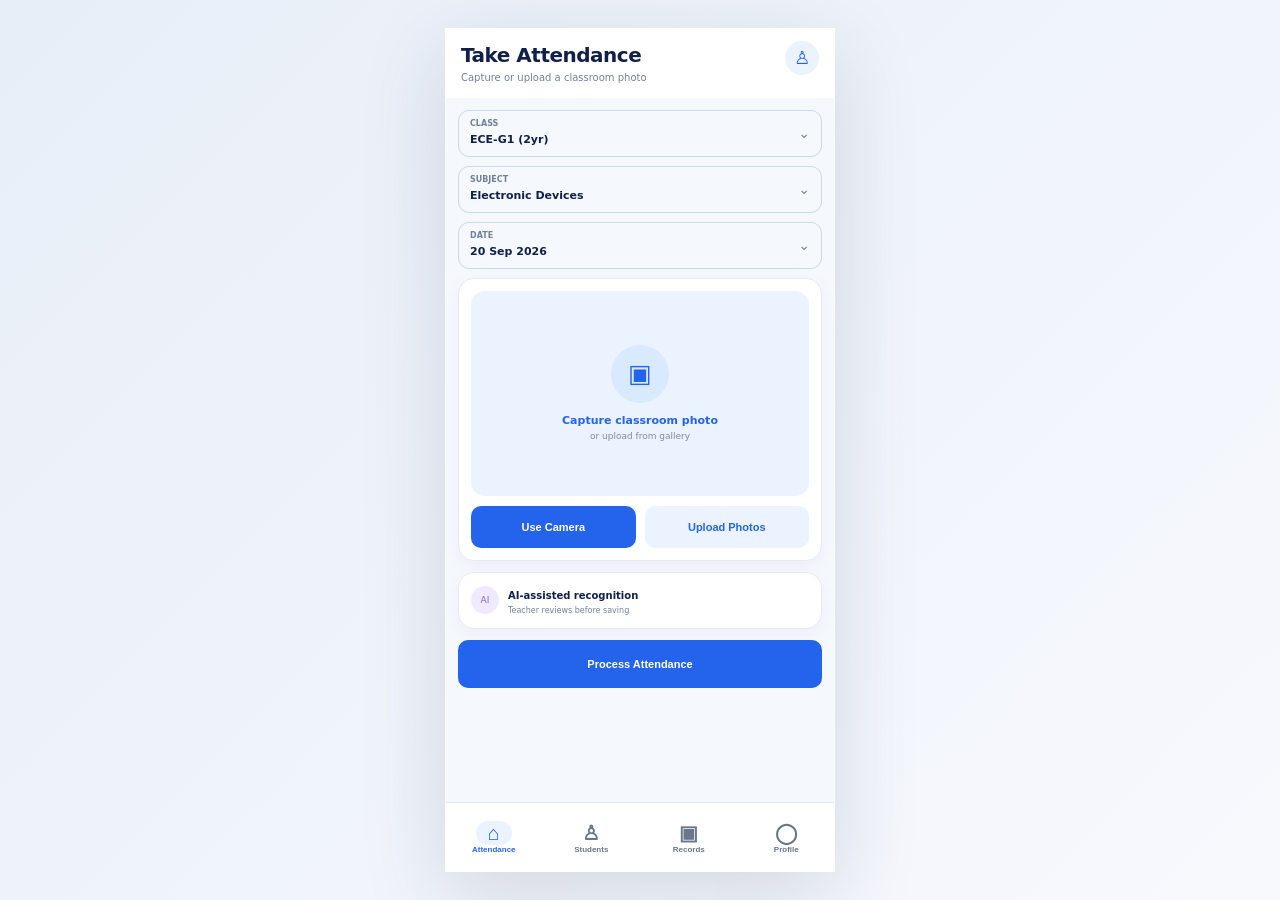
<file: docs/mobile-preview.html>
<!doctype html><html lang="en"><head><meta charset="utf-8"><meta name="viewport" content="width=device-width,initial-scale=1"><title>FaceID Attendance — Mobile Preview</title><style>:root{--blue:#2463eb;--ink:#10204a;--muted:#748099;--line:#e5ebf4;--bg:#f5f8fd;--soft:#eaf3ff;--green:#22b777;--yellow:#f3b72f;--red:#e96673}*{box-sizing:border-box}body{margin:0;background:linear-gradient(135deg,#e8eef8,#f7f9fd);font:14px/1.4 Inter,ui-sans-serif,system-ui;color:var(--ink);min-height:100vh;display:grid;place-items:center}.phone{width:min(100%,390px);height:min(844px,100vh);background:var(--bg);overflow:hidden;position:relative;box-shadow:0 24px 80px #1c2c4c25}.header{height:70px;padding:13px 16px;background:#fff;display:flex;align-items:flex-start;justify-content:space-between}.title{font-size:20px;font-weight:800;letter-spacing:-.5px}.sub{font-size:10px;color:var(--muted);margin-top:2px}.avatar{width:34px;height:34px;border-radius:50%;background:#eaf3ff;display:grid;place-items:center;color:var(--blue);font-size:18px}.main{height:calc(100% - 140px);overflow:auto;padding:12px 13px 24px}.screen{display:none}.screen.on{display:block}.card{background:#fff;border:1px solid var(--line);border-radius:16px;padding:12px;margin-bottom:11px;box-shadow:0 5px 18px #20355f0b}.field{border:1.5px solid #c7d9ff;border-radius:11px;height:47px;padding:6px 11px;margin-bottom:9px;display:flex;align-items:center;justify-content:space-between}.field small{display:block;font-size:8px;color:#71809a;font-weight:700}.field b{font-size:11px}.field span{color:#7a879c}.capture{height:205px;border-radius:14px;background:#eaf3ff;display:flex;flex-direction:column;align-items:center;justify-content:center;text-align:center}.camera{width:58px;height:58px;border-radius:50%;display:grid;place-items:center;background:#d9eaff;color:var(--blue);font-size:25px}.capture b{font-size:11px;color:var(--blue);margin-top:10px}.capture small{font-size:9px;color:#7f8ba0;margin-top:2px}.actions{display:grid;grid-template-columns:1fr 1fr;gap:9px;margin-top:10px}.btn{height:42px;border:0;border-radius:10px;background:var(--blue);color:#fff;font-weight:700;font-size:11px;cursor:pointer}.btn.alt{background:#eaf3ff;color:var(--blue)}.ai{display:flex;align-items:center;gap:9px}.ai i{width:28px;height:28px;border-radius:50%;display:grid;place-items:center;background:#f0eaff;color:#8168e8;font-style:normal;font-size:9px}.ai b{font-size:10px}.ai small{display:block;color:var(--muted);font-size:8px}.process{width:100%;height:48px}.section-title{font-size:13px;font-weight:800;margin:14px 2px 8px}.row{display:flex;align-items:center;gap:10px;background:#fff;border:1px solid var(--line);border-radius:14px;padding:10px;margin-bottom:8px}.face{width:36px;height:36px;border-radius:50%;background:#eaf3ff;color:var(--blue);display:grid;place-items:center}.grow{flex:1;min-width:0}.grow b{font-size:10px;display:block}.grow small{font-size:8px;color:var(--muted)}.pct{font-size:11px;font-weight:800;color:var(--green)}.bar{height:3px;background:#e9eef5;border-radius:5px;margin-top:5px;overflow:hidden}.bar i{display:block;height:100%;background:var(--green)}.pill{font-size:8px;font-weight:700;padding:4px 9px;border-radius:20px;background:#ddf8ed;color:#17885b}.pill.review{background:#fff1c9;color:#a66c00}.metrics{display:grid;grid-template-columns:repeat(2,1fr);gap:8px}.metric{background:#fff;border:1px solid var(--line);border-radius:14px;padding:12px}.metric strong{font-size:20px}.metric small{display:block;color:var(--muted);font-size:9px}.download{width:100%;height:44px;border:0;border-radius:11px;color:var(--blue);background:#e7f1ff;font-weight:700}.profile{text-align:center;padding:18px}.profile .avatar{width:72px;height:72px;margin:auto;font-size:28px}.profile h3{margin:10px 0 2px}.menu{display:flex;align-items:center;gap:10px;padding:12px;background:#fff;border:1px solid var(--line);border-radius:13px;margin-bottom:8px}.menu b{font-size:10px}.menu small{display:block;font-size:8px;color:var(--muted)}.logout{width:100%;border:0;height:42px;border-radius:11px;background:#ffe2e5;color:#d84959;font-weight:700}.nav{height:70px;background:#fff;border-top:1px solid var(--line);display:grid;grid-template-columns:repeat(4,1fr);position:absolute;bottom:0;left:0;right:0}.nav button{border:0;background:transparent;color:#69768e;font-size:8px;font-weight:650;cursor:pointer}.nav button i{display:block;font-style:normal;font-size:20px;line-height:24px}.nav button.on{color:var(--blue)}.nav button.on i{background:#eaf3ff;border-radius:12px;width:36px;margin:auto}.overlay{display:none;position:absolute;inset:0;background:var(--bg);z-index:5;padding:22px}.overlay.on{display:block}.overlay h2{margin:0;font-size:21px}.ring{width:120px;height:120px;margin:90px auto 22px;border:9px solid #dbe8ff;border-top-color:var(--blue);border-radius:50%;display:grid;place-items:center;font-weight:800;font-size:20px;animation:spin 1s linear infinite}.ring span{animation:unspin 1s linear infinite}.check{width:100%;max-width:270px;margin:8px auto;color:var(--muted);font-size:10px}.check b{color:var(--ink)}@keyframes spin{to{transform:rotate(360deg)}}@keyframes unspin{to{transform:rotate(-360deg)}}@media(max-width:430px){body{display:block}.phone{height:100vh;box-shadow:none}}</style></head><body><div class="phone"><header class="header"><div><div class="title" id="pageTitle">Take Attendance</div><div class="sub" id="pageSub">Capture or upload a classroom photo</div></div><div class="avatar">♙</div></header><main class="main"><section class="screen on" id="attendance"><div class="field"><div><small>CLASS</small><b>ECE-G1 (2yr)</b></div><span>⌄</span></div><div class="field"><div><small>SUBJECT</small><b>Electronic Devices</b></div><span>⌄</span></div><div class="field"><div><small>DATE</small><b>20 Sep 2026</b></div><span>⌄</span></div><div class="card"><div class="capture"><div class="camera">▣</div><b>Capture classroom photo</b><small>or upload from gallery</small></div><div class="actions"><button class="btn">Use Camera</button><button class="btn alt">Upload Photos</button></div></div><div class="card ai"><i>AI</i><div><b>AI-assisted recognition</b><small>Teacher reviews before saving</small></div></div><button class="btn process" onclick="processPhoto()">Process Attendance</button></section><section class="screen" id="students"><div style="display:flex;justify-content:space-between;align-items:center"><div><b>Manage enrolled students</b><div class="sub">4 students · ECE-G1</div></div><button class="btn" style="width:42px">+</button></div><div class="section-title">Enrolled Students</div><div id="studentRows"></div><div class="card ai"><i>AI</i><div><b>Face registration</b><small>Use 3–5 clear photos for reliable matching</small></div></div></section><section class="screen" id="records"><div class="field"><div><small>CLASS</small><b>ECE-G1</b></div><span>⌄</span></div><div class="actions"><div class="field"><div><small>FROM</small><b>01 Sep</b></div></div><div class="field"><div><small>TO</small><b>20 Sep</b></div></div></div><button class="btn" style="width:100%">Apply Filters</button><div class="metrics" style="margin-top:11px"><div class="metric"><strong>12</strong><small>Sessions</small></div><div class="metric"><strong>45</strong><small>Students</small></div><div class="metric"><strong>92%</strong><small>Average</small></div><div class="metric"><strong>4</strong><small>Below 75%</small></div></div><div class="section-title">Recent Sessions</div><div class="row"><div class="grow"><b>11 Sep 2026</b><small>Artificial Intelligence</small></div><span class="pct">93%</span></div><div class="row"><div class="grow"><b>10 Sep 2026</b><small>Web Technology</small></div><span class="pct">89%</span></div><div class="row"><div class="grow"><b>09 Sep 2026</b><small>Data Structures</small></div><span class="pct">98%</span></div><button class="download">↓ Download Excel Report</button></section><section class="screen" id="profile"><div class="profile"><div class="avatar">♙</div><h3>Dr. Jyoti Dokedia</h3><div class="sub">Faculty · CSE Department</div></div><div class="menu"><span>♙</span><div><b>Edit Profile</b><small>Update your personal details</small></div></div><div class="menu"><span>▥</span><div><b>Security</b><small>Password and account security</small></div></div><div class="menu"><span>?</span><div><b>Help & Support</b><small>Get help with the application</small></div></div><button class="logout">Log Out</button></section><section class="screen" id="review"><div class="metrics"><div class="metric"><strong>28</strong><small>Present</small></div><div class="metric"><strong>2</strong><small>Review</small></div></div><div class="section-title">Students</div><div id="reviewRows"></div><div class="card" style="background:#fff1c9;color:#865d00;font-size:10px">⚠ 2 students need your review. AI confidence is below the safe threshold.</div><button class="btn process" style="background:var(--green)" onclick="show('attendance')">✓ Confirm & Save Attendance</button></section></main><nav class="nav"><button class="on" data-screen="attendance" onclick="show('attendance')"><i>⌂</i>Attendance</button><button data-screen="students" onclick="show('students')"><i>♙</i>Students</button><button data-screen="records" onclick="show('records')"><i>▣</i>Records</button><button data-screen="profile" onclick="show('profile')"><i>◯</i>Profile</button></nav><div class="overlay" id="processing"><h2>Processing Photo</h2><div class="sub">AI is identifying students</div><div class="ring"><span>68%</span></div><div class="check">● Image uploaded</div><div class="check">● Faces detected · 32</div><div class="check"><b>● Identifying students…</b></div><div class="check">○ Generating attendance</div></div></div><script>const students=[['Om Gupta','24111024',96],['Parth Bansal','24111033',88],['Konark','24111018',91],['Jai Sharma','24111020',72]];document.getElementById('studentRows').innerHTML=students.map(s=>`<div class="row"><div class="face">♙</div><div class="grow"><b>${s[0]}</b><small>${s[1]} · ECE-A</small><div class="bar"><i style="width:${s[2]}%"></i></div></div><span class="pct">${s[2]}%</span></div>`).join('');document.getElementById('reviewRows').innerHTML=students.map((s,i)=>`<div class="row"><div class="face">♙</div><div class="grow"><b>${s[0]}</b><small>${s[1]}</small></div><span class="pct" style="color:${i===3?'#b97800':'#22b777'}">${i===3?'64':'9'+(8-i)}%</span><span class="pill ${i===3?'review':''}">${i===3?'Review':'Present'}</span></div>`).join('');const titles={attendance:['Take Attendance','Capture or upload a classroom photo'],students:['Students','Manage enrolled students'],records:['Attendance Records','Track sessions and performance'],profile:['Profile','Manage your account'],review:['Attendance Review','ECE-A · AI-assisted verification']};function show(id){document.querySelectorAll('.screen').forEach(x=>x.classList.remove('on'));document.getElementById(id).classList.add('on');document.querySelectorAll('.nav button').forEach(x=>x.classList.toggle('on',x.dataset.screen===id));document.getElementById('pageTitle').textContent=titles[id][0];document.getElementById('pageSub').textContent=titles[id][1]}function processPhoto(){document.getElementById('processing').classList.add('on');setTimeout(()=>{document.getElementById('processing').classList.remove('on');show('review')},1600)}</script></body></html>
</file>
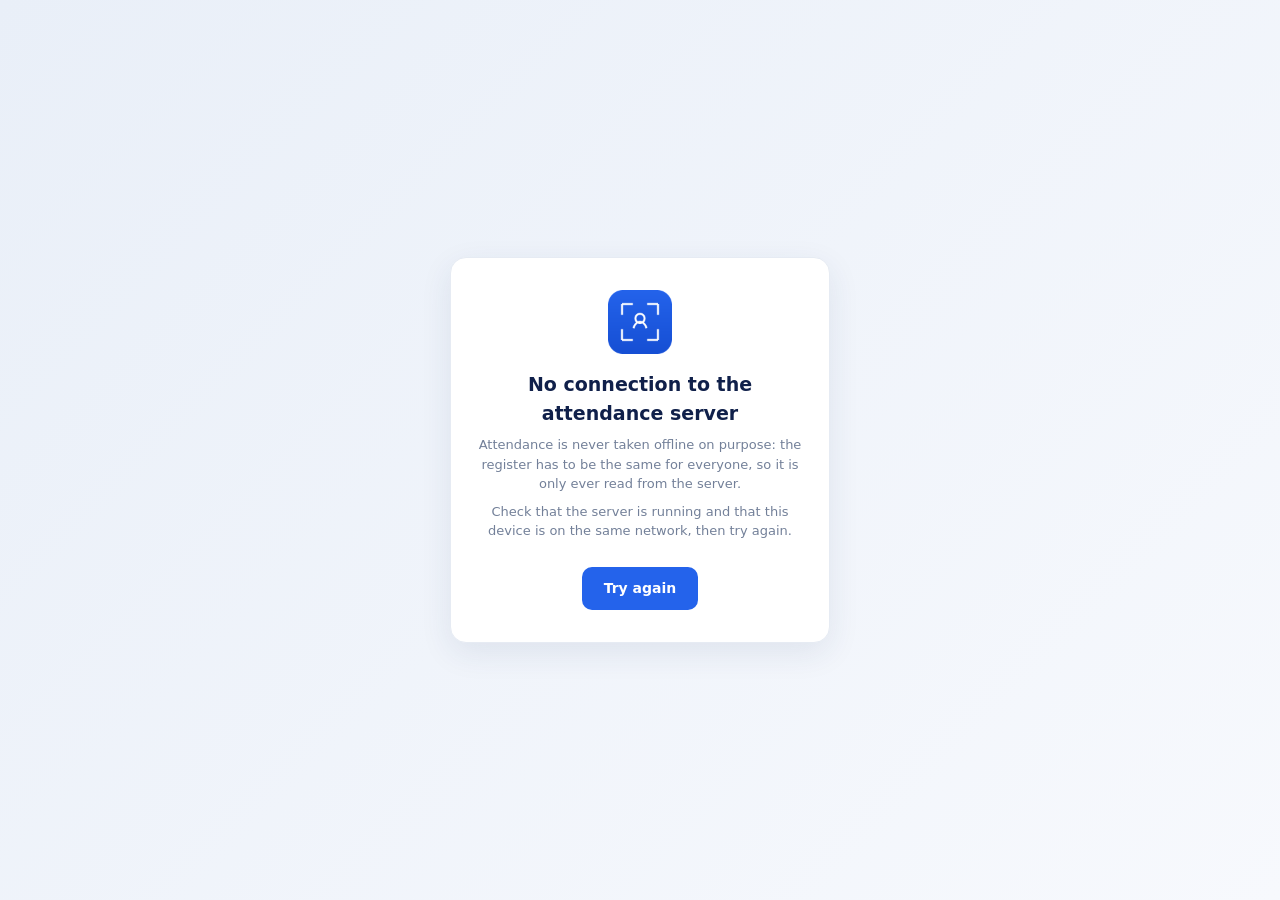
<file: templates/offline.html>
<!DOCTYPE html>
<html class="light" lang="en">
<head>
<meta charset="utf-8"/>
<meta content="width=device-width, initial-scale=1.0, viewport-fit=cover" name="viewport"/>
<meta name="theme-color" content="#2463eb"/>
<title>FaceID Attendance | Offline</title>
<link rel="stylesheet" href="/static/app.css"/>
<link rel="stylesheet" href="/static/mobile.css"/>
<style>
body{display:flex;align-items:center;justify-content:center;min-height:100vh;padding:24px;text-align:center;background:#eef3fa}
.card{background:#fff;border:1px solid #e6ebf3;border-radius:16px;padding:32px 24px;max-width:380px;box-shadow:0 10px 32px rgba(35,55,96,.09)}
.mark{width:64px;height:64px;margin:0 auto 16px}
h1{font-size:19px;font-weight:800;color:#10204a;margin-bottom:8px}
p{font-size:13px;color:#738099;line-height:1.5;margin-bottom:8px}
button{margin-top:18px;background:#2463eb;color:#fff;border:0;border-radius:10px;padding:11px 22px;font-size:14px;font-weight:600;cursor:pointer}
</style>
</head>
<body>
  <div class="card">
    <img class="mark" src="/static/icons/icon-192.png" alt=""/>
    <h1>No connection to the attendance server</h1>
    <p>Attendance is never taken offline on purpose: the register has to be the
       same for everyone, so it is only ever read from the server.</p>
    <p>Check that the server is running and that this device is on the same
       network, then try again.</p>
    <button onclick="location.reload()">Try again</button>
  </div>
</body>
</html>
</file>
<file: static/app.css>
/* FaceID Attendance -- offline stylesheet
 * Generated by build_css.py from the classes used in templates/.
 * Do not edit by hand: run `python3 build_css.py` after changing templates.
 * This file exists so the app renders correctly with no internet connection.
 */

*,*::before,*::after { box-sizing:border-box; border-width:0; border-style:solid; border-color:#E0E7EF; }
* { margin:0; }
html { -webkit-text-size-adjust:100%; line-height:1.5; }
body {
  font-family:'IBM Plex Sans',ui-sans-serif,system-ui,-apple-system,'Segoe UI',Roboto,'Helvetica Neue',Arial,sans-serif;
  background:#F8FAFB; color:#0F172A; line-height:1.5;
}
h1,h2,h3,h4,h5,h6 { font-size:inherit; font-weight:inherit; }
a { color:inherit; text-decoration:none; }
img,svg,video,canvas { display:block; max-width:100%; }
button,input,select,textarea { font:inherit; color:inherit; margin:0; }
button { background:none; cursor:pointer; }
button:disabled { cursor:not-allowed; }
table { border-collapse:collapse; }
hr { border-top-width:1px; }

/* form controls -- stands in for the Tailwind forms plugin */
input[type=text],input[type=date],input[type=number],input[type=search],
input[type=email],input[type=password],input[type=file],select,textarea {
  appearance:none; -webkit-appearance:none;
  background-color:#fff; border-width:1px; border-color:#E0E7EF;
  border-radius:0; padding:.5rem .75rem; font-size:1rem; line-height:1.5rem;
}
input:focus,select:focus,textarea:focus { outline:2px solid transparent; outline-offset:2px; border-color:#1565C0; box-shadow:0 0 0 1px #1565C0; }
input[type=file] { border:none; padding:0; }
input[type=checkbox] { appearance:auto; -webkit-appearance:auto; width:1rem; height:1rem; accent-color:#1565C0; }
select {
  background-image:url("data:image/svg+xml,%3csvg xmlns='http://www.w3.org/2000/svg' fill='none' viewBox='0 0 20 20'%3e%3cpath stroke='%236B7280' stroke-linecap='round' stroke-linejoin='round' stroke-width='1.5' d='M6 8l4 4 4-4'/%3e%3c/svg%3e");
  background-position:right .5rem center; background-repeat:no-repeat;
  background-size:1.5em 1.5em; padding-right:2.5rem;
}
::placeholder { color:#94A3B8; opacity:1; }

@keyframes tw-pulse { 50% { opacity:.5; } }
@keyframes tw-spin { to { transform:rotate(360deg); } }

/* ---- utilities ---- */
.absolute { position:absolute; }
.animate-pulse { animation:tw-pulse 2s cubic-bezier(.4,0,.6,1) infinite; }
.antialiased { -webkit-font-smoothing:antialiased;-moz-osx-font-smoothing:grayscale; }
.aspect-video { aspect-ratio:16/9; }
.backdrop-blur-sm { backdrop-filter:blur(4px);-webkit-backdrop-filter:blur(4px); }
.bg-bdr { background-color:#E0E7EF; }
.bg-bg { background-color:#F8FAFB; }
.bg-black { background-color:#000000; }
.bg-black\/40 { background-color:rgba(0,0,0,0.4); }
.bg-black\/50 { background-color:rgba(0,0,0,0.5); }
.bg-black\/70 { background-color:rgba(0,0,0,0.7); }
.bg-danger { background-color:#DC2626; }
.bg-danger-light { background-color:#FEE2E2; }
.bg-danger-light\/40 { background-color:rgba(254,226,226,0.4); }
.bg-primary { background-color:#1565C0; }
.bg-primary-light { background-color:#E3F0FF; }
.bg-primary-light\/50 { background-color:rgba(227,240,255,0.5); }
.bg-primary\/5 { background-color:rgba(21,101,192,0.05); }
.bg-red-500 { background-color:#EF4444; }
.bg-slate-100 { background-color:#F1F5F9; }
.bg-slate-50 { background-color:#F8FAFC; }
.bg-slate-900 { background-color:#0F172A; }
.bg-success { background-color:#16A34A; }
.bg-success-light { background-color:#E8F5EC; }
.bg-success-light\/40 { background-color:rgba(232,245,236,0.4); }
.bg-surface-el { background-color:#F0F4F8; }
.bg-warn-light { background-color:#FEF3C7; }
.bg-white { background-color:#FFFFFF; }
.block { display:block; }
.border { border-width:1px;border-style:solid; }
.border-2 { border-width:2px;border-style:solid; }
.border-b { border-bottom-width:1px;border-bottom-style:solid; }
.border-b-2 { border-bottom-width:2px;border-bottom-style:solid; }
.border-bdr { border-color:#E0E7EF; }
.border-danger\/20 { border-color:rgba(220,38,38,0.2); }
.border-danger\/30 { border-color:rgba(220,38,38,0.3); }
.border-dashed { border-style:dashed; }
.border-primary { border-color:#1565C0; }
.border-primary\/20 { border-color:rgba(21,101,192,0.2); }
.border-primary\/30 { border-color:rgba(21,101,192,0.3); }
.border-primary\/40 { border-color:rgba(21,101,192,0.4); }
.border-success { border-color:#16A34A; }
.border-success\/20 { border-color:rgba(22,163,74,0.2); }
.border-success\/30 { border-color:rgba(22,163,74,0.3); }
.border-t { border-top-width:1px;border-top-style:solid; }
.border-warn\/20 { border-color:rgba(217,119,6,0.2); }
.border-warn\/30 { border-color:rgba(217,119,6,0.3); }
.bottom-0 { bottom:0rem; }
.cursor-pointer { cursor:pointer; }
.disabled\:cursor-not-allowed:disabled { cursor:not-allowed; }
.disabled\:opacity-40:disabled { opacity:0.4; }
.fixed { position:fixed; }
.flex { display:flex; }
.flex-1 { flex:1 1 0%; }
.flex-col { flex-direction:column; }
.flex-shrink-0 { flex-shrink:0; }
.flex-wrap { flex-wrap:wrap; }
.focus\:border-primary:focus { border-color:#1565C0; }
.focus\:ring-primary:focus { box-shadow:0 0 0 2px #1565C0;outline:none; }
.font-bold { font-weight:700; }
.font-medium { font-weight:500; }
.font-mono { font-family:'IBM Plex Mono',ui-monospace,'SFMono-Regular',Menlo,Consolas,'Liberation Mono',monospace; }
.font-sans { font-family:'IBM Plex Sans',ui-sans-serif,system-ui,-apple-system,'Segoe UI',Roboto,'Helvetica Neue',Arial,sans-serif; }
.font-semibold { font-weight:600; }
.gap-0\.5 { gap:0.125rem; }
.gap-1 { gap:0.25rem; }
.gap-1\.5 { gap:0.375rem; }
.gap-2 { gap:0.5rem; }
.gap-2\.5 { gap:0.625rem; }
.gap-3 { gap:0.75rem; }
.gap-4 { gap:1rem; }
.gap-5 { gap:1.25rem; }
.gap-6 { gap:1.5rem; }
.grid { display:grid; }
.grid-cols-2 { grid-template-columns:repeat(2,minmax(0,1fr)); }
.grid-cols-4 { grid-template-columns:repeat(4,minmax(0,1fr)); }
.h-1 { height:0.25rem; }
.h-12 { height:3rem; }
.h-14 { height:3.5rem; }
.h-16 { height:4rem; }
.h-2 { height:0.5rem; }
.h-20 { height:5rem; }
.h-4 { height:1rem; }
.h-8 { height:2rem; }
.h-9 { height:2.25rem; }
.h-full { height:100%; }
.hidden { display:none; }
.hover\:bg-blue-700:hover { background-color:#1D4ED8; }
.hover\:bg-green-700:hover { background-color:#15803D; }
.hover\:bg-surface-el:hover { background-color:#F0F4F8; }
.hover\:bg-surface-el\/60:hover { background-color:rgba(240,244,248,0.6); }
.hover\:border-danger:hover { border-color:#DC2626; }
.hover\:border-primary:hover { border-color:#1565C0; }
.hover\:border-primary\/50:hover { border-color:rgba(21,101,192,0.5); }
.hover\:border-success:hover { border-color:#16A34A; }
.hover\:text-danger:hover { color:#DC2626; }
.hover\:text-primary:hover { color:#1565C0; }
.hover\:text-success:hover { color:#16A34A; }
.hover\:text-txt:hover { color:#0F172A; }
.hover\:underline:hover { text-decoration-line:underline; }
.inline { display:inline; }
.inline-block { display:inline-block; }
.inline-flex { display:inline-flex; }
.inset-0 { top:0;right:0;bottom:0;left:0; }
.inset-x-0 { left:0;right:0; }
.items-center { align-items:center; }
.items-end { align-items:flex-end; }
.items-start { align-items:flex-start; }
.justify-between { justify-content:space-between; }
.justify-center { justify-content:center; }
.last\:border-0:last-child { border-width:0; }
.leading-none { line-height:1; }
.left-0 { left:0rem; }
.left-2 { left:0.5rem; }
.max-h-56 { max-height:14rem; }
.max-h-64 { max-height:16rem; }
.max-w-4xl { max-width:56rem; }
.max-w-6xl { max-width:72rem; }
.max-w-\[140px\] { max-width:140px; }
.max-w-lg { max-width:32rem; }
.max-w-md { max-width:28rem; }
.max-w-sm { max-width:24rem; }
.mb-1 { margin-bottom:0.25rem; }
.mb-1\.5 { margin-bottom:0.375rem; }
.mb-3 { margin-bottom:0.75rem; }
.mb-4 { margin-bottom:1rem; }
.mb-5 { margin-bottom:1.25rem; }
.min-h-screen { min-height:100vh; }
.min-w-0 { min-width:0; }
.min-w-\[560px\] { min-width:560px; }
.min-w-\[640px\] { min-width:640px; }
.min-w-\[84px\] { min-width:84px; }
.ml-auto { margin-left:auto; }
.mt-0\.5 { margin-top:0.125rem; }
.mt-1 { margin-top:0.25rem; }
.mt-1\.5 { margin-top:0.375rem; }
.mt-2 { margin-top:0.5rem; }
.mt-3 { margin-top:0.75rem; }
.mt-5 { margin-top:1.25rem; }
.mt-px { margin-top:1px; }
.mx-auto { margin-left:auto;margin-right:auto; }
.object-cover { object-fit:cover; }
.opacity-0 { opacity:0; }
.overflow-hidden { overflow:hidden; }
.overflow-x-auto { overflow-x:auto; }
.overflow-y-auto { overflow-y:auto; }
.p-1 { padding:0.25rem; }
.p-1\.5 { padding:0.375rem; }
.p-10 { padding:2.5rem; }
.p-2 { padding:0.5rem; }
.p-3 { padding:0.75rem; }
.p-4 { padding:1rem; }
.p-5 { padding:1.25rem; }
.p-6 { padding:1.5rem; }
.pb-3 { padding-bottom:0.75rem; }
.pb-4 { padding-bottom:1rem; }
.pl-5 { padding-left:1.25rem; }
.pl-8 { padding-left:2rem; }
.pointer-events-none { pointer-events:none; }
.pr-3 { padding-right:0.75rem; }
.pt-4 { padding-top:1rem; }
.px-1 { padding-left:0.25rem;padding-right:0.25rem; }
.px-1\.5 { padding-left:0.375rem;padding-right:0.375rem; }
.px-2 { padding-left:0.5rem;padding-right:0.5rem; }
.px-2\.5 { padding-left:0.625rem;padding-right:0.625rem; }
.px-3 { padding-left:0.75rem;padding-right:0.75rem; }
.px-4 { padding-left:1rem;padding-right:1rem; }
.px-5 { padding-left:1.25rem;padding-right:1.25rem; }
.px-6 { padding-left:1.5rem;padding-right:1.5rem; }
.px-8 { padding-left:2rem;padding-right:2rem; }
.py-0\.5 { padding-top:0.125rem;padding-bottom:0.125rem; }
.py-1 { padding-top:0.25rem;padding-bottom:0.25rem; }
.py-1\.5 { padding-top:0.375rem;padding-bottom:0.375rem; }
.py-12 { padding-top:3rem;padding-bottom:3rem; }
.py-2 { padding-top:0.5rem;padding-bottom:0.5rem; }
.py-2\.5 { padding-top:0.625rem;padding-bottom:0.625rem; }
.py-3 { padding-top:0.75rem;padding-bottom:0.75rem; }
.py-4 { padding-top:1rem;padding-bottom:1rem; }
.py-px { padding-top:1px;padding-bottom:1px; }
.relative { position:relative; }
.right-0 { right:0rem; }
.rounded { border-radius:0.25rem; }
.rounded-2xl { border-radius:1rem; }
.rounded-full { border-radius:9999px; }
.rounded-lg { border-radius:0.5rem; }
.rounded-t-3xl { border-top-left-radius:1.5rem;border-top-right-radius:1.5rem; }
.rounded-xl { border-radius:0.75rem; }
.shadow-2xl { box-shadow:0 25px 50px -12px rgba(15,23,42,.25); }
.shadow-md { box-shadow:0 4px 6px -1px rgba(15,23,42,.1), 0 2px 4px -2px rgba(15,23,42,.1); }
.shadow-sm { box-shadow:0 1px 2px 0 rgba(15,23,42,.05); }
.static { position:static; }
.sticky { position:sticky; }
.table { display:table; }
.text-2xl { font-size:1.5rem;line-height:2rem; }
.text-\[10px\] { font-size:10px;line-height:1.35; }
.text-\[11px\] { font-size:11px;line-height:1.35; }
.text-\[12px\] { font-size:12px;line-height:1.35; }
.text-\[14px\] { font-size:14px;line-height:1.35; }
.text-\[16px\] { font-size:16px;line-height:1.35; }
.text-\[18px\] { font-size:18px;line-height:1.35; }
.text-\[20px\] { font-size:20px;line-height:1.35; }
.text-\[22px\] { font-size:22px;line-height:1.35; }
.text-\[36px\] { font-size:36px;line-height:1.35; }
.text-\[40px\] { font-size:40px;line-height:1.35; }
.text-\[48px\] { font-size:48px;line-height:1.35; }
.text-\[8px\] { font-size:8px;line-height:1.35; }
.text-\[9px\] { font-size:9px;line-height:1.35; }
.text-base { font-size:1rem;line-height:1.5rem; }
.text-center { text-align:center; }
.text-danger { color:#DC2626; }
.text-green-800 { color:#166534; }
.text-green-800\/70 { color:rgba(22,101,52,0.7); }
.text-left { text-align:left; }
.text-lg { font-size:1.125rem;line-height:1.75rem; }
.text-primary { color:#1565C0; }
.text-right { text-align:right; }
.text-sm { font-size:0.875rem;line-height:1.25rem; }
.text-success { color:#16A34A; }
.text-txt { color:#0F172A; }
.text-txt-f { color:#94A3B8; }
.text-txt-m { color:#475569; }
.text-warn { color:#D97706; }
.text-white { color:#FFFFFF; }
.text-xl { font-size:1.25rem;line-height:1.75rem; }
.text-xs { font-size:0.75rem;line-height:1rem; }
.top-0 { top:0rem; }
.top-1\/2 { top:50%; }
.tracking-wide { letter-spacing:0.025em; }
.tracking-wider { letter-spacing:0.05em; }
.transition-all { transition-property:all;transition-duration:150ms;transition-timing-function:cubic-bezier(.4,0,.2,1); }
.transition-colors { transition-property:color,background-color,border-color,fill,stroke;transition-duration:150ms;transition-timing-function:cubic-bezier(.4,0,.2,1); }
.transition-opacity { transition-property:opacity;transition-duration:150ms;transition-timing-function:cubic-bezier(.4,0,.2,1); }
.truncate { overflow:hidden;text-overflow:ellipsis;white-space:nowrap; }
.uppercase { text-transform:uppercase; }
.w-10 { width:2.5rem; }
.w-12 { width:3rem; }
.w-2 { width:0.5rem; }
.w-20 { width:5rem; }
.w-4 { width:1rem; }
.w-8 { width:2rem; }
.w-9 { width:2.25rem; }
.w-fit { width:fit-content; }
.w-full { width:100%; }
.z-50 { z-index:50; }
.z-\[200\] { z-index:200; }

@media (min-width: 640px) {
  .sm\:flex { display:flex; }
  .sm\:grid-cols-4 { grid-template-columns:repeat(4,minmax(0,1fr)); }
  .sm\:inline { display:inline; }
}

@media (min-width: 768px) {
  .md\:flex { display:flex; }
  .md\:grid-cols-4 { grid-template-columns:repeat(4,minmax(0,1fr)); }
  .md\:inline { display:inline; }
  .md\:p-6 { padding:1.5rem; }
  .md\:px-6 { padding-left:1.5rem;padding-right:1.5rem; }
  .md\:text-lg { font-size:1.125rem;line-height:1.75rem; }
}

@media (min-width: 1024px) {
  .lg\:flex-row { flex-direction:row; }
  .lg\:w-1\/2 { width:50%; }
  .lg\:w-\[42\%\] { width:42%; }
  .lg\:w-\[58\%\] { width:58%; }
}
</file>
<file: static/mobile.css>
/* FaceID Attendance — phone-first product shell
 * This is intentionally the primary application presentation at every
 * viewport. The Figma reference is a mobile product, not a desktop dashboard
 * with a few responsive rules bolted on.
 */
:root{
 --brand:#2463eb;--brand-dark:#164fd4;--brand-soft:#eaf2ff;
 --ink:#10204a;--muted:#738099;--faint:#9ba7ba;--line:#e6ebf3;
 --canvas:#eef3fa;--card:#fff;--success:#24b879;--success-soft:#ddf8ed;
 --warn:#f2b632;--warn-soft:#fff2ca;--danger:#ec6473;--danger-soft:#ffe3e6;
 --purple:#8b72ef;--purple-soft:#f0ebff;--shadow:0 10px 32px rgba(35,55,96,.09)
}
*{-webkit-tap-highlight-color:transparent}
html{background:var(--canvas)}
body{background:var(--canvas)!important;color:var(--ink)!important;min-width:320px;padding-bottom:76px}
button,a{touch-action:manipulation}
:focus-visible{outline:3px solid rgba(36,99,235,.25);outline-offset:2px}

/* Real app frame — visible on laptop as well as phone */
.app-topbar,.app-main,body>footer{width:100%;max-width:430px;margin-left:auto;margin-right:auto}
.app-topbar{height:68px!important;padding:0 16px!important;background:rgba(255,255,255,.96)!important;border-bottom:0!important;box-shadow:none!important;backdrop-filter:blur(18px);position:sticky!important;top:0;z-index:80}
.desktop-nav{display:none!important}.app-brand-copy{display:none!important}
.mobile-page-title{display:block!important;min-width:0}
.mobile-page-title h1{font-size:20px;line-height:1.15;font-weight:800;letter-spacing:-.035em;color:var(--ink)}
.mobile-page-title p{font-size:10px;margin-top:3px;color:var(--muted);white-space:nowrap;overflow:hidden;text-overflow:ellipsis}
.app-topbar-actions>a,.app-topbar-actions>.clock-pill,.app-user-name,.desktop-logout{display:none!important}
.mobile-account-menu{display:flex!important}
.app-avatar{width:34px!important;height:34px!important;border-radius:999px;background:#edf5ff;color:var(--brand);border:1px solid #dbe9ff;align-items:center;justify-content:center}
.app-main{background:#f6f8fc!important;min-height:calc(100vh - 68px);padding:14px 14px 26px!important;box-shadow:0 0 42px rgba(38,53,87,.06)}
.app-main>div,.app-main .max-w-6xl{max-width:none!important;width:100%;margin-left:0!important;margin-right:0!important}
body>footer{display:none!important}

/* Persistent Figma bottom navigation */
.mobile-bottom-nav{display:grid!important;grid-template-columns:repeat(4,1fr);position:fixed;z-index:100;bottom:0;left:50%;transform:translateX(-50%);width:100%;max-width:430px;height:70px;padding:7px 8px calc(7px + env(safe-area-inset-bottom));background:rgba(255,255,255,.97);border-top:1px solid var(--line);box-shadow:0 -10px 28px rgba(38,53,87,.07);backdrop-filter:blur(18px)}
.mobile-bottom-nav a,.mobile-bottom-nav button{display:flex!important;flex-direction:column;align-items:center;justify-content:center;gap:2px;color:#66748e;font-size:9px!important;font-weight:650;border:0;background:transparent}
.mobile-bottom-nav .nav-icon-wrap{width:36px;height:27px;display:flex;align-items:center;justify-content:center;border-radius:12px}
.mobile-bottom-nav a.is-active{color:var(--brand)}
.mobile-bottom-nav a.is-active .nav-icon-wrap{background:var(--brand-soft)}
.mobile-bottom-nav .material-symbols-outlined{font-size:20px!important}

/* Common surfaces */
.app-main .max-w-6xl.flex.flex-col.gap-5{gap:12px!important}
.app-main .bg-white.rounded-xl,.surface-card{background:var(--card)!important;border:1px solid var(--line)!important;border-radius:16px!important;box-shadow:0 5px 20px rgba(38,53,87,.055)!important}
.app-main h1.text-xl{font-size:20px!important;letter-spacing:-.035em;color:var(--ink)}
.app-main h1.text-xl+p{font-size:11px!important;color:var(--muted)!important}
.app-main h2,.app-main h3{color:var(--ink)}
.flash-stack{margin-bottom:12px!important}.flash-stack>div{border-radius:14px!important}

/* Inputs from the reference: outlined, tall, easy to tap */
.app-main label.uppercase{font-size:9px!important;letter-spacing:.07em;color:#68758d!important;margin-bottom:4px!important}
.app-main input[type=text],.app-main input[type=date],.app-main input[type=email],.app-main input[type=password],.app-main input[type=search],.app-main select{height:47px!important;min-height:47px;border:1.5px solid #d9e4f7!important;border-radius:12px!important;background:#fff!important;color:var(--ink);font-size:12px!important;box-shadow:none!important}
.app-main input:focus,.app-main select:focus{border-color:var(--brand)!important;box-shadow:0 0 0 3px rgba(36,99,235,.09)!important}
.app-main button,.app-main a.rounded-lg,.app-main a.rounded-xl{border-radius:12px!important}
.app-main .bg-primary{background:var(--brand)!important}.app-main .text-primary{color:var(--brand)!important}

/* Attendance session selectors */
.app-main .bg-white.rounded-xl.border.border-bdr.shadow-sm.p-4{padding:11px!important}
.app-main .bg-white.rounded-xl.border.border-bdr.shadow-sm.p-4>.grid{display:grid!important;grid-template-columns:1fr!important;gap:9px!important}
#sel-class,#in-date,#in-period,#in-teacher{border-color:#bcd1ff!important}

/* Metric tiles */
.app-main .grid.grid-cols-2.md\:grid-cols-4{grid-template-columns:repeat(2,minmax(0,1fr))!important;gap:8px!important}
.app-main .grid.grid-cols-2.md\:grid-cols-4>div{padding:12px!important;border-radius:14px!important;box-shadow:none!important}
.app-main .grid.grid-cols-2.md\:grid-cols-4 .text-2xl{font-size:21px!important}

/* One-column product flow */
.app-main .flex.flex-col.lg\:flex-row{flex-direction:column!important;gap:12px!important}
.app-main .lg\:w-\[58\%\],.app-main .lg\:w-\[42\%\],.app-main .lg\:w-1\/2{width:100%!important}

/* Capture card */
#drop-zone{min-height:245px!important;margin:11px;border-radius:15px;background:#eaf3ff!important;overflow:hidden}
#drop-prompt{gap:10px!important;padding:18px!important}
#drop-prompt>.w-20{width:62px!important;height:62px!important;border:0!important;border-radius:999px!important;background:#dbeaff!important}
#drop-prompt>.w-20 .material-symbols-outlined{font-size:29px!important}
#drop-prompt p.text-txt-m{font-size:12px!important;font-weight:750;color:var(--brand)!important}
#drop-prompt p.text-txt-f{font-size:10px!important}
#drop-prompt>.flex{width:100%;gap:9px!important}
#drop-prompt>.flex>*{flex:1;min-height:40px;justify-content:center;padding:9px 7px!important;font-size:10px!important}
#drop-prompt>p:last-child{display:none}
#thumb-strip{margin:0 11px 10px;border-radius:12px;border:1px solid var(--line)!important}
#scan-btn,#confirm-btn{width:100%;min-height:50px;border-radius:13px!important;font-size:12px!important;letter-spacing:0;text-transform:none;box-shadow:none!important}
#scan-btn #scan-label{text-transform:none}#scan-btn .material-symbols-outlined{display:none}
#scan-stats{grid-template-columns:repeat(4,minmax(0,1fr))!important;gap:7px!important}
#scan-stats>div{padding:10px 3px!important;border-radius:13px!important}
#scan-stats .text-xl{font-size:18px!important}

/* Processing becomes the dedicated screen shown in the reference */
#proc-banner.flex{display:flex!important;position:fixed;inset:0;left:50%;transform:translateX(-50%);z-index:150;width:100%;max-width:430px;background:#f6f8fc!important;border:0!important;padding:110px 28px 90px!important;flex-direction:column;justify-content:flex-start;align-items:center;gap:17px;text-align:center}
#proc-banner.flex::before{content:'Processing Photo';display:block;width:100%;font-size:21px;font-weight:800;letter-spacing:-.03em;color:var(--ink)}
#proc-banner.flex::after{content:'AI is identifying students · Teacher reviews before saving';display:block;max-width:270px;padding:12px 14px;border-radius:12px;background:var(--brand-soft);font-size:10px;line-height:1.5;color:var(--brand)}
#proc-banner.flex .spinner{width:110px!important;height:110px!important;border-width:8px!important;border-color:#dce9ff!important;border-top-color:var(--brand)!important;margin-top:26px}
#proc-banner.flex #proc-text{font-family:inherit!important;font-size:13px!important;font-weight:700;color:var(--ink)!important}

/* Review screen and attendance rows */
#review-list{max-height:none!important;padding:2px 0}
#review-list>div{margin:7px;border:1px solid var(--line)!important;border-radius:14px;padding:10px!important;background:#fff!important;box-shadow:0 3px 12px rgba(34,52,90,.035)}
#review-list button{border-radius:999px!important;min-width:74px!important;padding:6px 10px!important;font-size:9px!important}
#confirm-btn{background:var(--success)!important}

/* Student page — real cards, no desktop table */
.app-main>.max-w-6xl>.flex.flex-wrap.items-center.justify-between{align-items:flex-start!important}
.app-main>.max-w-6xl>.flex.flex-wrap.items-center.justify-between .flex.flex-wrap.gap-2{width:100%}
.app-main>.max-w-6xl>.flex.flex-wrap.items-center.justify-between button,.app-main>.max-w-6xl>.flex.flex-wrap.items-center.justify-between a{flex:1;min-height:42px;justify-content:center}
.app-main .overflow-x-auto{overflow:visible!important}
.app-main table.min-w-\[640px\]{min-width:0!important;width:100%;display:block;padding:7px;background:transparent}
.app-main table.min-w-\[640px\] thead{display:none}
.app-main table.min-w-\[640px\] tbody{display:flex;flex-direction:column;gap:8px}
.app-main table.min-w-\[640px\] tr{display:grid;grid-template-columns:45px 1fr auto auto;align-items:center;border:1px solid var(--line)!important;border-radius:15px;padding:9px;background:#fff}
.app-main table.min-w-\[640px\] td{padding:2px 5px!important}
.app-main table.min-w-\[640px\] td:nth-child(1){grid-row:1/3}.app-main table.min-w-\[640px\] td:nth-child(2){grid-column:2;grid-row:2;font-size:9px}.app-main table.min-w-\[640px\] td:nth-child(3){grid-column:2;grid-row:1;font-weight:750}.app-main table.min-w-\[640px\] td:nth-child(4),.app-main table.min-w-\[640px\] td:nth-child(5){display:none}.app-main table.min-w-\[640px\] td:nth-child(6){grid-column:3;grid-row:1/3}.app-main table.min-w-\[640px\] td:nth-child(7){grid-column:4;grid-row:1/3}

/* Records */
.app-main form.grid.grid-cols-2.md\:grid-cols-4{grid-template-columns:1fr 1fr!important;padding:11px!important;gap:9px!important}
.app-main form.grid.grid-cols-2.md\:grid-cols-4>div:first-child{grid-column:1/-1}.app-main form.grid.grid-cols-2.md\:grid-cols-4>button{grid-column:1/-1;min-height:44px}
.app-main .flex.flex-col.lg\:flex-row.gap-5{gap:12px!important}

/* Camera, add-student and profile become bottom sheets */
#camera-modal,#add-student-modal,#add-class-modal{align-items:flex-end!important;padding:0!important}
#camera-modal>div,#add-student-modal>div,#add-class-modal>div{width:100%!important;max-width:430px!important;border-radius:22px 22px 0 0!important;border-bottom:0!important;max-height:92vh;overflow-y:auto!important}
#mobile-account-sheet{align-items:flex-end!important}
#mobile-account-sheet>div{width:100%;max-width:430px;border-radius:24px 24px 0 0!important;padding:20px!important}

/* Authentication exactly follows the light Figma screen */
.auth-page{min-height:100vh;background:#f6f8fc!important;color:var(--ink);display:flex}
.auth-phone{width:100%;max-width:430px;min-height:100vh;margin:auto;padding:44px 24px;background:#f6f8fc;box-shadow:0 0 42px rgba(38,53,87,.06)}
.auth-logo{width:100px;height:100px;margin:0 auto 25px;border-radius:999px;background:#e5f0ff;display:grid;place-items:center}
.auth-logo-inner{width:68px;height:68px;border-radius:999px;background:var(--brand);color:#fff;display:grid;place-items:center;box-shadow:0 12px 28px rgba(36,99,235,.22)}
.auth-title{font-size:28px;line-height:1.15;font-weight:800;text-align:center;letter-spacing:-.04em;color:var(--ink)}
.auth-subtitle{margin-top:7px;font-size:11px;text-align:center;color:var(--muted)}
.auth-form{margin-top:36px;display:flex;flex-direction:column;gap:16px}.auth-form label{display:block;margin-bottom:6px;font-size:11px;font-weight:700;color:var(--ink)}
.auth-form input{box-sizing:border-box;width:100%;height:50px;border:1px solid var(--line);border-radius:12px;padding:0 14px;background:#fff;font-size:13px;box-shadow:0 4px 14px rgba(21,45,88,.03)}
.auth-submit{height:52px;border:0;border-radius:12px;background:var(--brand);color:#fff;font-weight:750;font-size:14px;display:flex;align-items:center;justify-content:center;gap:10px;box-shadow:0 10px 24px rgba(36,99,235,.2)}
.auth-help{margin-top:22px;text-align:center;font-size:11px;color:var(--muted)}.auth-help a{color:var(--brand);font-weight:750}.auth-privacy{margin-top:64px;text-align:center;font-size:9px;line-height:1.6;color:#9aa6bb}

@media(max-width:390px){.app-main{padding-left:11px!important;padding-right:11px!important}#drop-zone{margin:9px;min-height:230px!important}.mobile-bottom-nav a,.mobile-bottom-nav button{font-size:8px!important}.auth-phone{padding-left:21px;padding-right:21px}}
@media(min-width:700px){body{background:linear-gradient(135deg,#e9eff8,#f7f9fd)!important}.app-topbar,.app-main,.auth-phone{border-left:1px solid var(--line);border-right:1px solid var(--line)}}
</file>
